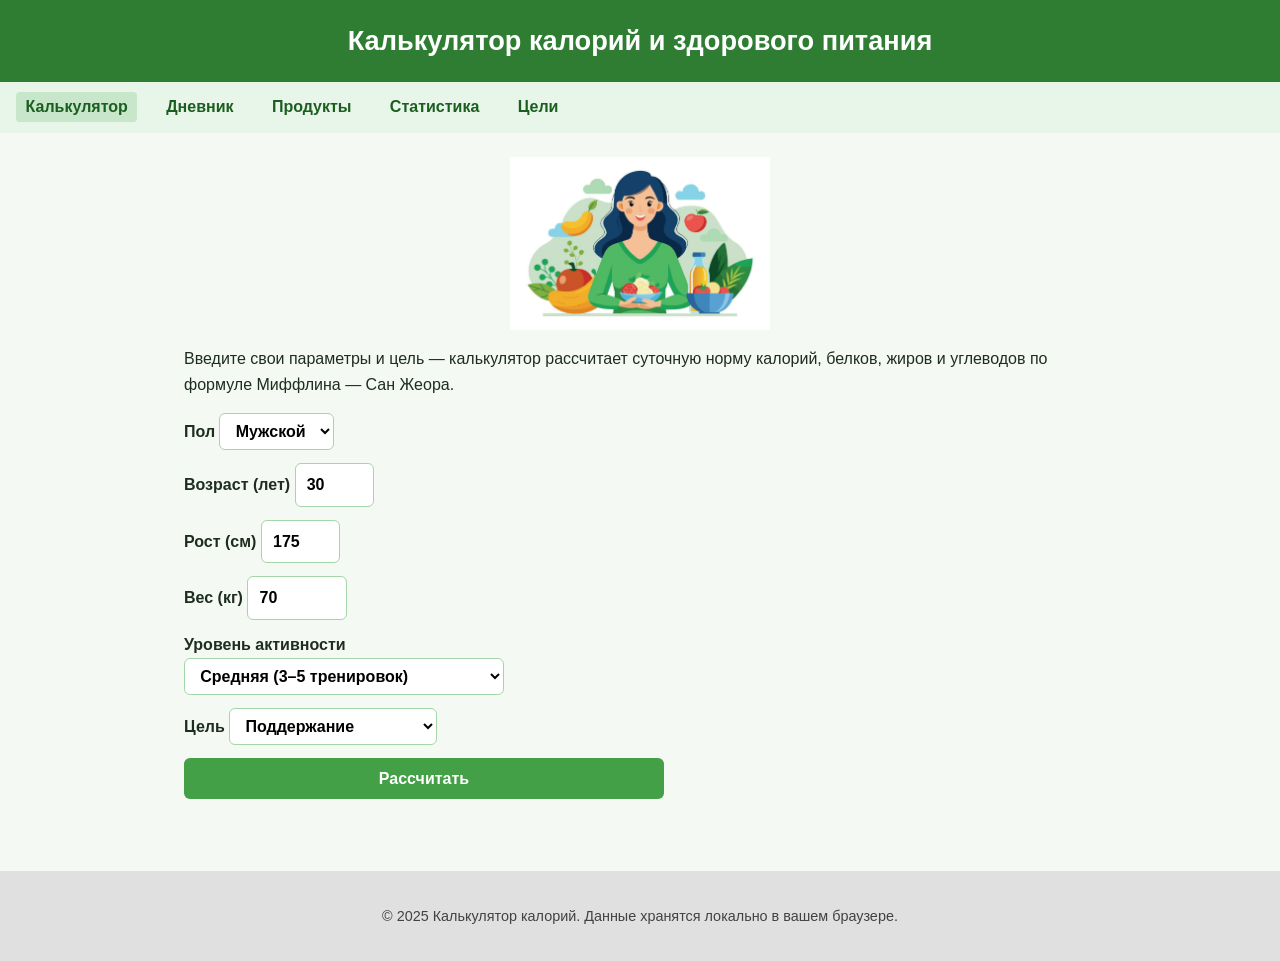
<file: index.html>
<!DOCTYPE html>
<html lang="ru">
<head>
  <meta charset="UTF-8" />
  <meta name="viewport" content="width=device-width, initial-scale=1.0" />
  <title>Калькулятор КБЖУ — Здоровое питание</title>
  <link rel="stylesheet" href="css/style.css" />
</head>
<body>
  <header>
    <h1>Калькулятор калорий и здорового питания</h1>
  </header>

  <nav>
    <ul>
      <li><a href="index.html" class="active">Калькулятор</a></li>
      <li><a href="diary.html">Дневник</a></li>
      <li><a href="products.html">Продукты</a></li>
      <li><a href="stats.html">Статистика</a></li>
      <li><a href="goals.html">Цели</a></li>
    </ul>
  </nav>

  <main>
    <img src="images/healthy-food.gif" alt="Анимация здорового питания" class="hero" />

    <p>Введите свои параметры и цель — калькулятор рассчитает суточную норму
       калорий, белков, жиров и углеводов по формуле Миффлина — Сан Жеора.</p>

    <form id="calcForm">
      <label>Пол
        <select id="sex">
          <option value="male">Мужской</option>
          <option value="female">Женский</option>
        </select>
      </label>

      <label>Возраст (лет)
        <input type="number" id="age" min="10" max="100" value="30" required />
      </label>

      <label>Рост (см)
        <input type="number" id="height" min="100" max="250" value="175" required />
      </label>

      <label>Вес (кг)
        <input type="number" id="weight" min="30" max="300" step="0.1" value="70" required />
      </label>

      <label>Уровень активности
        <select id="activity">
          <option value="1.2">Минимальная (сидячая работа)</option>
          <option value="1.375">Низкая (1–3 тренировки в неделю)</option>
          <option value="1.55" selected>Средняя (3–5 тренировок)</option>
          <option value="1.725">Высокая (6–7 тренировок)</option>
          <option value="1.9">Очень высокая (спортсмены)</option>
        </select>
      </label>

      <label>Цель
        <select id="goal">
          <option value="lose">Похудение (−20%)</option>
          <option value="keep" selected>Поддержание</option>
          <option value="gain">Набор массы (+15%)</option>
        </select>
      </label>

      <button type="submit">Рассчитать</button>
    </form>

    <div id="result" class="result" hidden></div>
  </main>

  <footer>
    <p>© 2025 Калькулятор калорий. Данные хранятся локально в вашем браузере.</p>
  </footer>

  <script src="js/storage.js"></script>
  <script src="js/calc.js"></script>
</body>
</html>
</file>
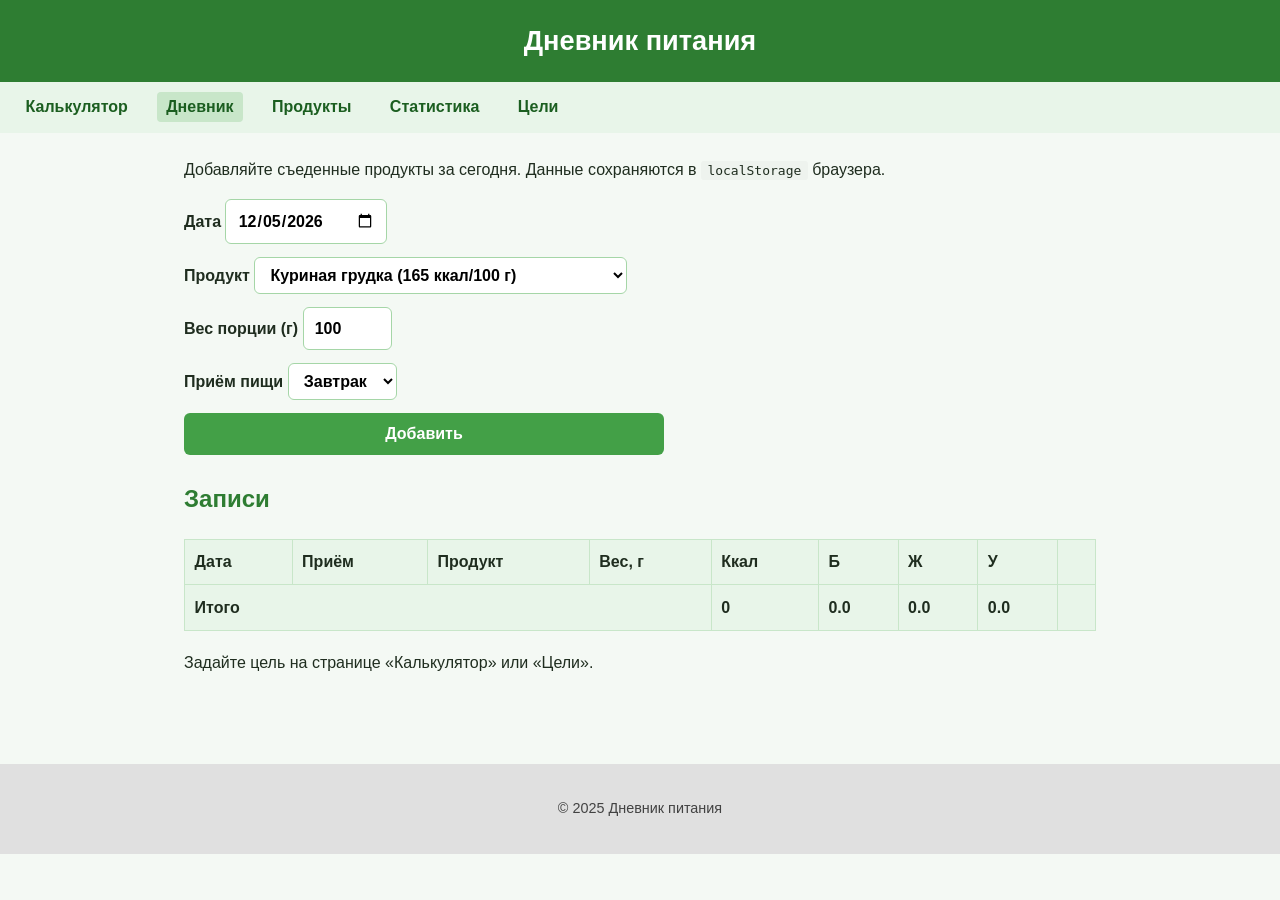
<file: diary.html>
<!DOCTYPE html>
<html lang="ru">
<head>
  <meta charset="UTF-8" />
  <meta name="viewport" content="width=device-width, initial-scale=1.0" />
  <title>Дневник питания</title>
  <link rel="stylesheet" href="css/style.css" />
</head>
<body>
  <header><h1>Дневник питания</h1></header>

  <nav>
    <ul>
      <li><a href="index.html">Калькулятор</a></li>
      <li><a href="diary.html" class="active">Дневник</a></li>
      <li><a href="products.html">Продукты</a></li>
      <li><a href="stats.html">Статистика</a></li>
      <li><a href="goals.html">Цели</a></li>
    </ul>
  </nav>

  <main>
    <p>Добавляйте съеденные продукты за сегодня. Данные сохраняются в
       <code>localStorage</code> браузера.</p>

    <form id="entryForm">
      <label>Дата
        <input type="date" id="entryDate" required />
      </label>

      <label>Продукт
        <select id="entryProduct" required></select>
      </label>

      <label>Вес порции (г)
        <input type="number" id="entryWeight" min="1" max="3000" value="100" required />
      </label>

      <label>Приём пищи
        <select id="entryMeal">
          <option>Завтрак</option>
          <option>Обед</option>
          <option>Ужин</option>
          <option>Перекус</option>
        </select>
      </label>

      <button type="submit">Добавить</button>
    </form>

    <h2>Записи</h2>
    <table id="entriesTable">
      <thead>
        <tr>
          <th>Дата</th><th>Приём</th><th>Продукт</th>
          <th>Вес, г</th><th>Ккал</th><th>Б</th><th>Ж</th><th>У</th><th></th>
        </tr>
      </thead>
      <tbody></tbody>
      <tfoot>
        <tr>
          <th colspan="4">Итого</th>
          <th id="sumKcal">0</th>
          <th id="sumP">0</th>
          <th id="sumF">0</th>
          <th id="sumC">0</th>
          <th></th>
        </tr>
      </tfoot>
    </table>

    <div id="dayProgress"></div>
  </main>

  <footer><p>© 2025 Дневник питания</p></footer>

  <script src="js/storage.js"></script>
  <script src="js/products.js"></script>
  <script src="js/diary.js"></script>
</body>
</html>
</file>
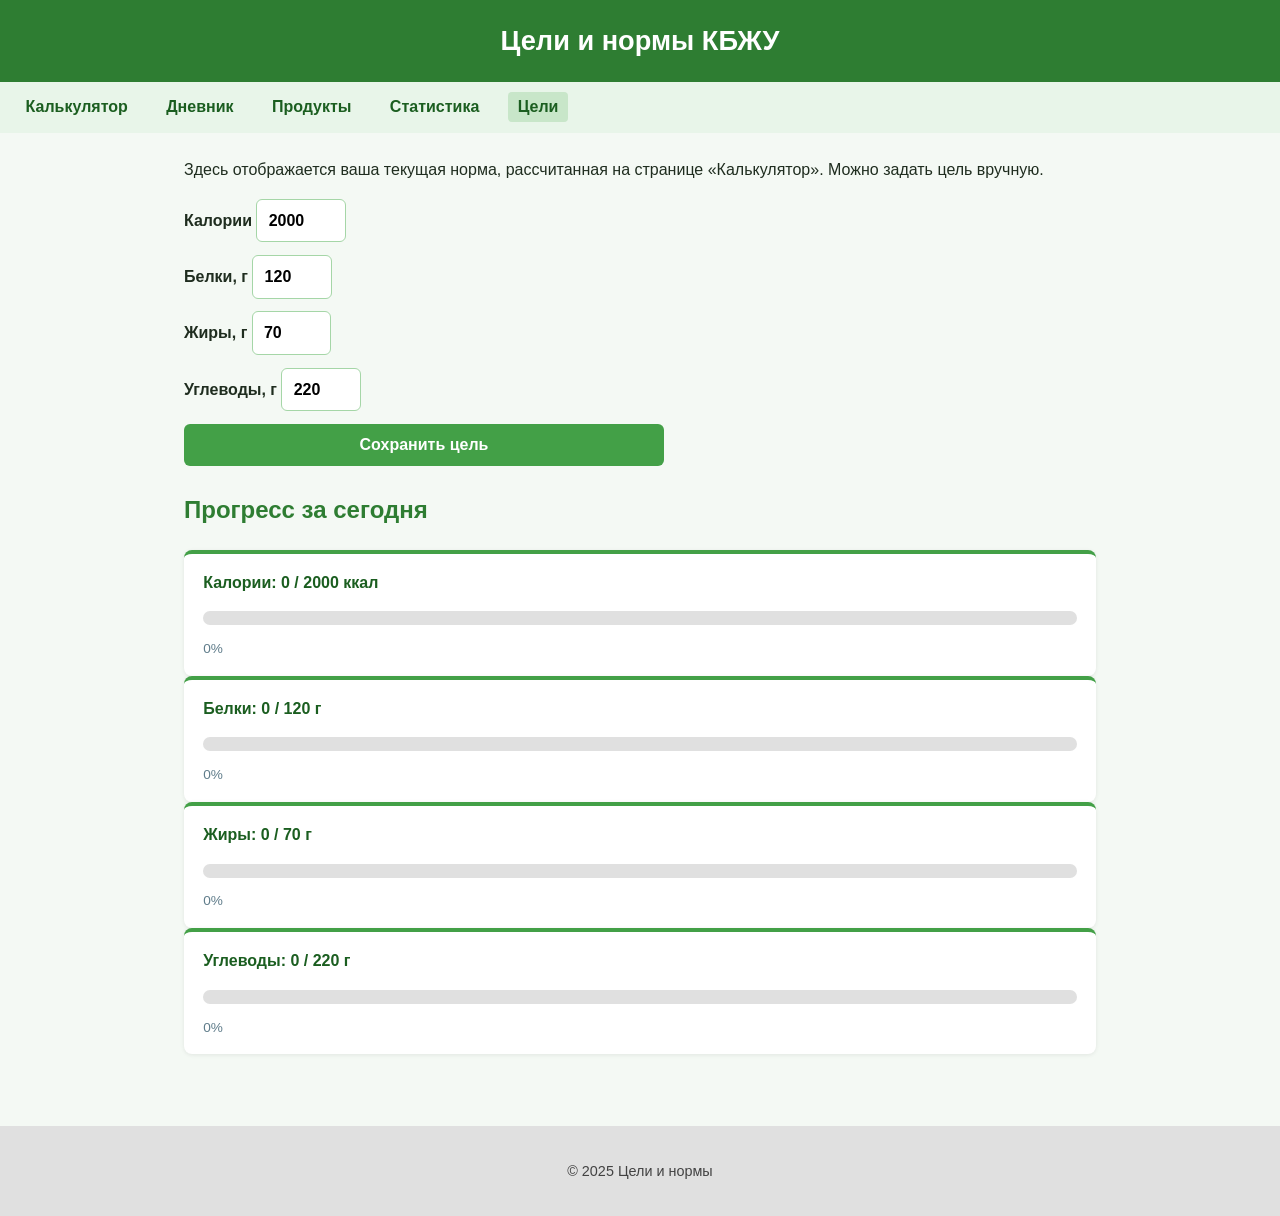
<file: goals.html>
<!DOCTYPE html>
<html lang="ru">
<head>
  <meta charset="UTF-8" />
  <meta name="viewport" content="width=device-width, initial-scale=1.0" />
  <title>Цели и нормы</title>
  <link rel="stylesheet" href="css/style.css" />
</head>
<body>
  <header><h1>Цели и нормы КБЖУ</h1></header>

  <nav>
    <ul>
      <li><a href="index.html">Калькулятор</a></li>
      <li><a href="diary.html">Дневник</a></li>
      <li><a href="products.html">Продукты</a></li>
      <li><a href="stats.html">Статистика</a></li>
      <li><a href="goals.html" class="active">Цели</a></li>
    </ul>
  </nav>

  <main>
    <p>Здесь отображается ваша текущая норма, рассчитанная на странице
       «Калькулятор». Можно задать цель вручную.</p>

    <form id="goalsForm">
      <label>Калории <input type="number" id="gKcal" min="800" max="6000" required /></label>
      <label>Белки, г <input type="number" id="gP" min="0" max="500" required /></label>
      <label>Жиры, г <input type="number" id="gF" min="0" max="500" required /></label>
      <label>Углеводы, г <input type="number" id="gC" min="0" max="800" required /></label>
      <button type="submit">Сохранить цель</button>
    </form>

    <h2>Прогресс за сегодня</h2>
    <div id="progressBox"></div>
  </main>

  <footer><p>© 2025 Цели и нормы</p></footer>

  <script src="js/storage.js"></script>
  <script>
    document.addEventListener('DOMContentLoaded', () => {
      const goal = Storage.getGoal() || {
        calories: 2000, protein: 120, fat: 70, carbs: 220
      };

      document.getElementById('gKcal').value = goal.calories;
      document.getElementById('gP').value = goal.protein;
      document.getElementById('gF').value = goal.fat;
      document.getElementById('gC').value = goal.carbs;

      renderProgress(goal);

      document.getElementById('goalsForm').addEventListener('submit', (e) => {
        e.preventDefault();
        const newGoal = {
          calories: +document.getElementById('gKcal').value,
          protein: +document.getElementById('gP').value,
          fat: +document.getElementById('gF').value,
          carbs: +document.getElementById('gC').value
        };
        Storage.saveGoal(newGoal);
        renderProgress(newGoal);
        alert('Цель сохранена!');
      });
    });

    function renderProgress(goal) {
      const today = new Date().toISOString().slice(0, 10);
      const t = Storage.dayTotals(today);

      const lines = [
        ['Калории', t.kcal, goal.calories, 'ккал'],
        ['Белки', t.p, goal.protein, 'г'],
        ['Жиры', t.f, goal.fat, 'г'],
        ['Углеводы', t.c, goal.carbs, 'г']
      ];

      document.getElementById('progressBox').innerHTML = lines.map(([name, cur, max, unit]) => {
        const pct = Math.min(100, Math.round((cur / max) * 100));
        return `
          <div class="card" style="border-top-color:#43a047">
            <h3>${name}: ${cur} / ${max} ${unit}</h3>
            <div class="bar"><span style="width:${pct}%"></span></div>
            <div class="unit">${pct}%</div>
          </div>
        `;
      }).join('');
    }
  </script>
</body>
</html>
</file>
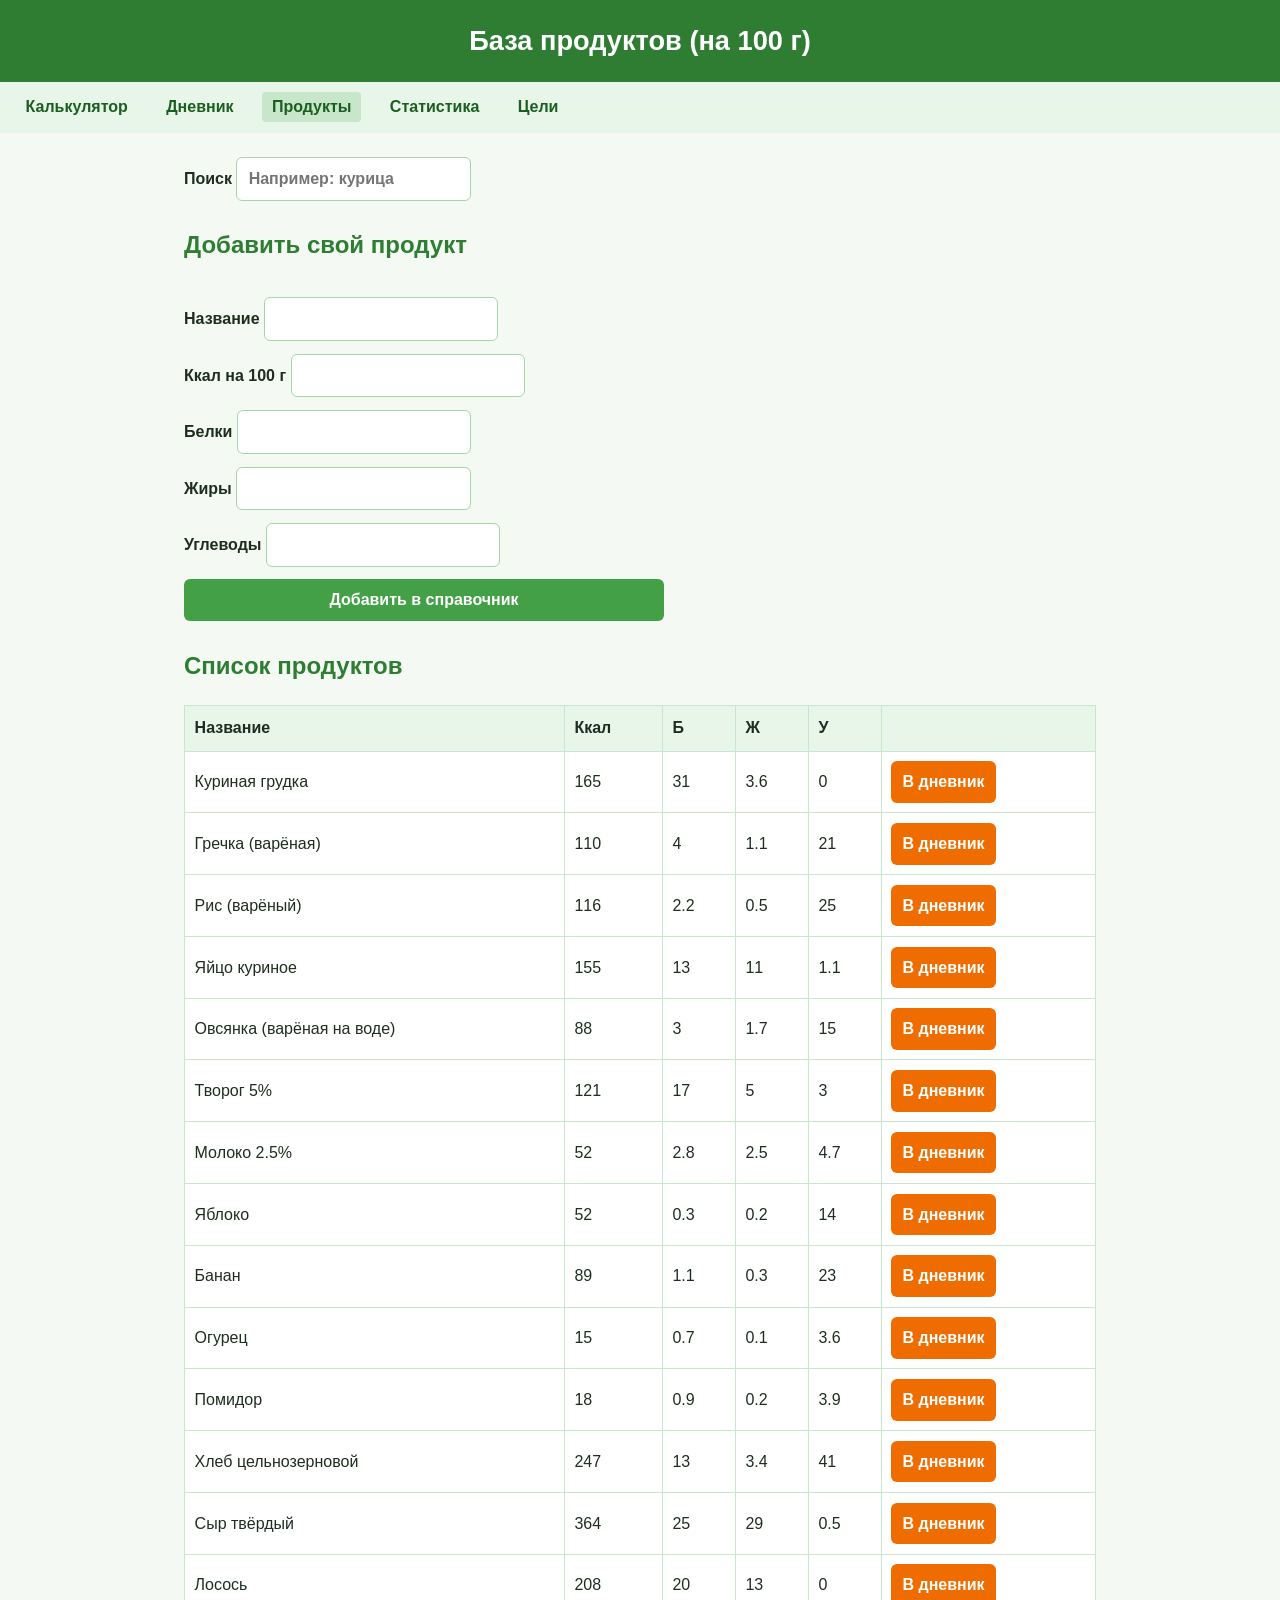
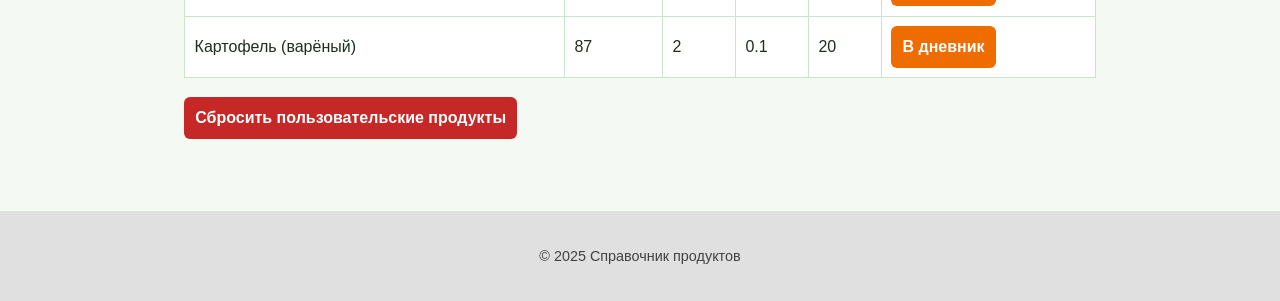
<file: products.html>
<!DOCTYPE html>
<html lang="ru">
<head>
  <meta charset="UTF-8" />
  <meta name="viewport" content="width=device-width, initial-scale=1.0" />
  <title>База продуктов</title>
  <link rel="stylesheet" href="css/style.css" />
</head>
<body>
  <header><h1>База продуктов (на 100 г)</h1></header>

  <nav>
    <ul>
      <li><a href="index.html">Калькулятор</a></li>
      <li><a href="diary.html">Дневник</a></li>
      <li><a href="products.html" class="active">Продукты</a></li>
      <li><a href="stats.html">Статистика</a></li>
      <li><a href="goals.html">Цели</a></li>
    </ul>
  </nav>

  <main>
    <label>Поиск
      <input type="search" id="search" placeholder="Например: курица" />
    </label>

    <form id="addProductForm">
      <h2>Добавить свой продукт</h2>
      <label>Название <input type="text" id="pName" required /></label>
      <label>Ккал на 100 г <input type="number" id="pKcal" min="0" required /></label>
      <label>Белки <input type="number" id="pP" min="0" step="0.1" required /></label>
      <label>Жиры <input type="number" id="pF" min="0" step="0.1" required /></label>
      <label>Углеводы <input type="number" id="pC" min="0" step="0.1" required /></label>
      <button type="submit">Добавить в справочник</button>
    </form>

    <h2>Список продуктов</h2>
    <table id="productsTable">
      <thead>
        <tr><th>Название</th><th>Ккал</th><th>Б</th><th>Ж</th><th>У</th><th></th></tr>
      </thead>
      <tbody></tbody>
    </table>

    <button id="resetCustom" class="danger" type="button">Сбросить пользовательские продукты</button>
  </main>

  <footer><p>© 2025 Справочник продуктов</p></footer>

  <script src="js/storage.js"></script>
  <script src="js/products.js"></script>
</body>
</html>
</file>
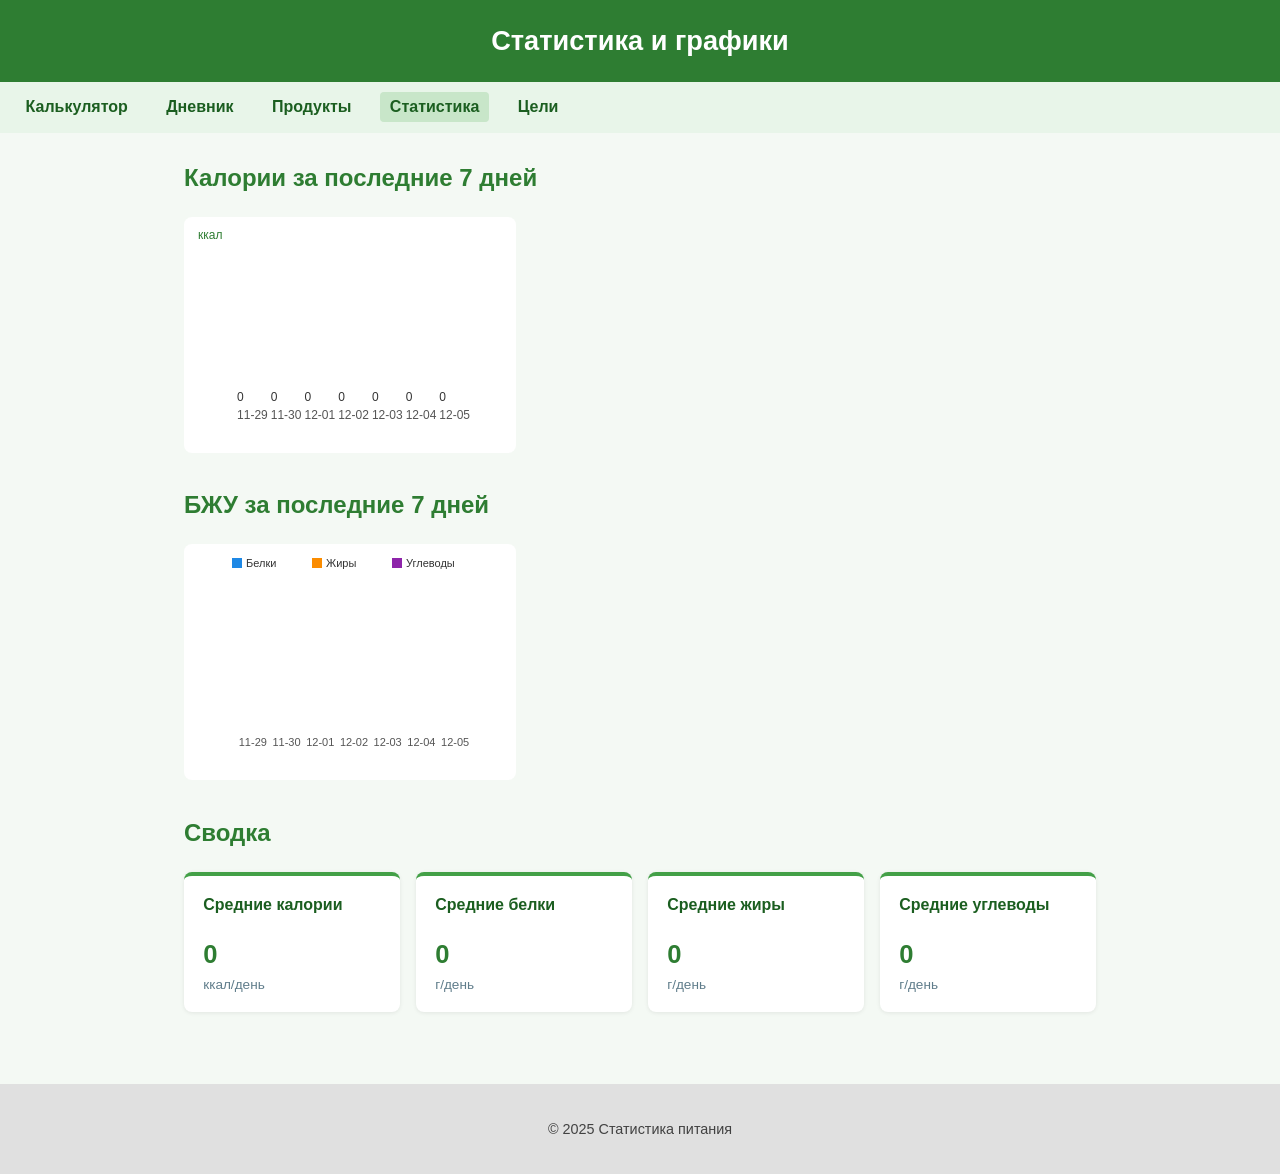
<file: stats.html>
<!DOCTYPE html>
<html lang="ru">
<head>
  <meta charset="UTF-8" />
  <meta name="viewport" content="width=device-width, initial-scale=1.0" />
  <title>Статистика питания</title>
  <link rel="stylesheet" href="css/style.css" />
</head>
<body>
  <header><h1>Статистика и графики</h1></header>

  <nav>
    <ul>
      <li><a href="index.html">Калькулятор</a></li>
      <li><a href="diary.html">Дневник</a></li>
      <li><a href="products.html">Продукты</a></li>
      <li><a href="stats.html" class="active">Статистика</a></li>
      <li><a href="goals.html">Цели</a></li>
    </ul>
  </nav>

  <main>
    <h2>Калории за последние 7 дней</h2>
    <canvas id="chartKcal" height="220"></canvas>

    <h2>БЖУ за последние 7 дней</h2>
    <canvas id="chartMacros" height="220"></canvas>

    <h2>Сводка</h2>
    <div id="summary"></div>
  </main>

  <footer><p>© 2025 Статистика питания</p></footer>

  <script src="js/storage.js"></script>
  <script src="js/stats.js"></script>
</body>
</html>
</file>
<file: css/style.css>
* { box-sizing: border-box; }

body {
  font-family: 'Segoe UI', Tahoma, Geneva, Verdana, sans-serif;
  margin: 0;
  padding: 0;
  background-color: #f4f9f4;
  color: #1f2d1f;
  line-height: 1.6;
}

header {
  background-color: #2e7d32;
  color: #fff;
  padding: 1.2rem;
  text-align: center;
}

header h1 { margin: 0; font-size: 1.7rem; }

nav {
  background-color: #e8f5e9;
  padding: 0.8rem 1rem;
}

nav ul {
  list-style: none;
  margin: 0;
  padding: 0;
  display: flex;
  flex-wrap: wrap;
  gap: 1.2rem;
}

nav a {
  text-decoration: none;
  color: #1b5e20;
  font-weight: 600;
  padding: 0.4rem 0.6rem;
  border-radius: 4px;
  transition: background-color 0.2s;
}

nav a:hover,
nav a.active { background-color: #c8e6c9; }

main {
  max-width: 960px;
  margin: 1.5rem auto;
  padding: 0 1.5rem 3rem;
}

h2 { color: #2e7d32; margin-top: 1.6rem; }

form { display: grid; gap: 0.8rem; max-width: 480px; }

label { font-weight: 600; }

input, select, button, textarea {
  font: inherit;
  padding: 0.5rem 0.7rem;
  border: 1px solid #a5d6a7;
  border-radius: 6px;
  background: #fff;
}

button {
  background-color: #43a047;
  color: #fff;
  border: none;
  cursor: pointer;
  font-weight: 600;
  transition: background-color 0.2s;
}

button:hover { background-color: #2e7d32; }

button.secondary { background-color: #ef6c00; }
button.danger { background-color: #c62828; }

table {
  width: 100%;
  border-collapse: collapse;
  margin: 1.2rem 0;
  background: #fff;
}

th, td {
  border: 1px solid #c8e6c9;
  padding: 0.6rem;
  text-align: left;
}

th { background-color: #e8f5e9; }

.result {
  background: #fff;
  border-left: 5px solid #43a047;
  padding: 1rem 1.2rem;
  margin: 1rem 0;
  border-radius: 6px;
  box-shadow: 0 1px 3px rgba(0,0,0,0.08);
}

.result .value { font-size: 1.4rem; font-weight: 700; color: #2e7d32; }

.cards { display: flex; flex-wrap: wrap; gap: 1rem; }

.card {
  flex: 1 1 200px;
  background: #fff;
  border-radius: 8px;
  padding: 1rem 1.2rem;
  box-shadow: 0 1px 4px rgba(0,0,0,0.08);
  border-top: 4px solid #43a047;
}

.card h3 { margin-top: 0; color: #1b5e20; font-size: 1rem; }
.card .value { font-size: 1.6rem; font-weight: 700; color: #2e7d32; }
.card .unit { font-size: 0.85rem; color: #607d8b; }

progress {
  width: 100%;
  height: 14px;
  border-radius: 7px;
  overflow: hidden;
}

.bar {
  background: #e0e0e0;
  border-radius: 7px;
  height: 14px;
  overflow: hidden;
  margin: 0.4rem 0 0.8rem;
}

.bar > span {
  display: block;
  height: 100%;
  background: linear-gradient(90deg, #66bb6a, #2e7d32);
}

canvas { max-width: 100%; background: #fff; border-radius: 8px; padding: 0.5rem; }

footer {
  text-align: center;
  padding: 1.2rem;
  background-color: #e0e0e0;
  font-size: 0.9rem;
  color: #424242;
}

footer a { color: #1b5e20; }

code {
  background-color: #eef3ee;
  padding: 0.15rem 0.4rem;
  border-radius: 3px;
  font-family: monospace;
}

img.hero {
  display: block;
  max-width: 260px;
  margin: 1rem auto;
}
</file>
